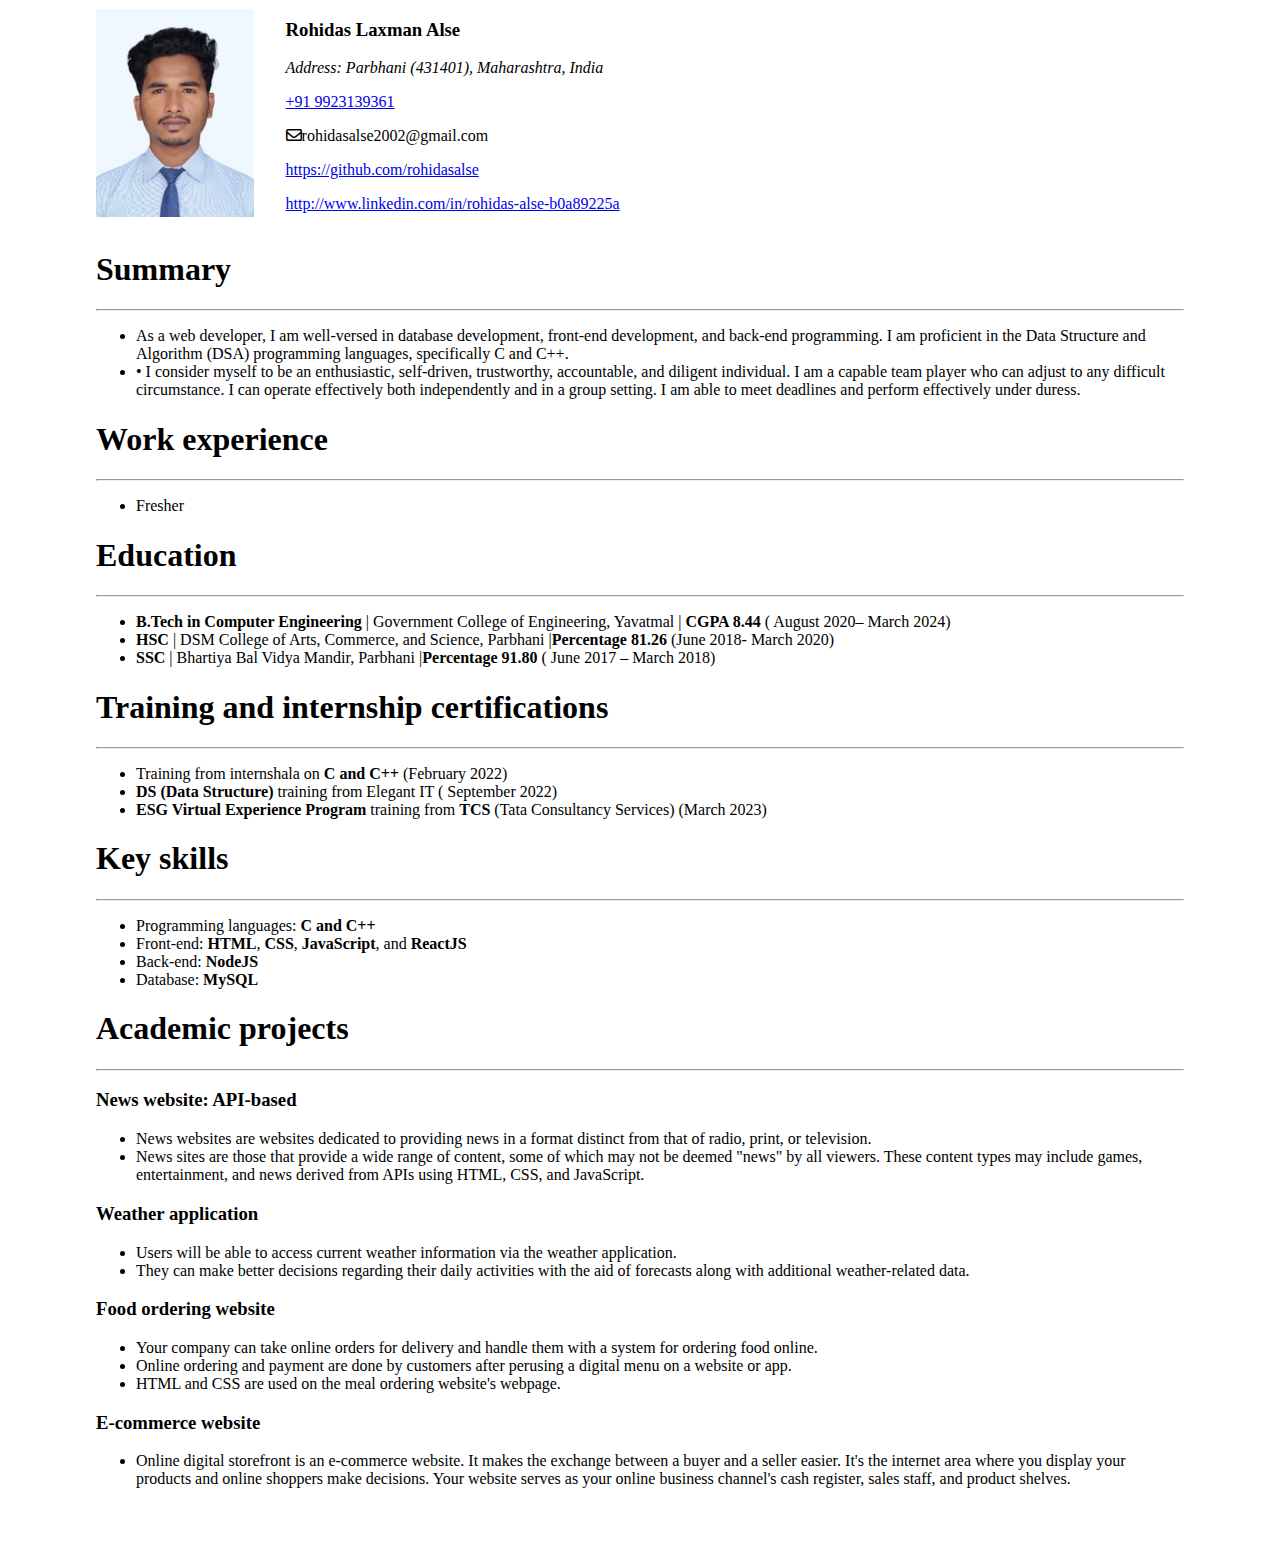
<file: project4/index.html>
<!DOCTYPE html>
<html lang="en">

<head>
    <meta charset="UTF-8">
    <meta name="viewport" content="width=device-width, initial-scale=1.0">
    <link rel="stylesheet" href="style.css">
    
    <link rel="stylesheet" href="https://cdnjs.cloudflare.com/ajax/libs/font-awesome/6.5.2/css/all.min.css">
    <title>Resume page</title>
</head>

<body>
    <header class="header">
        <div>
            <img src="photoR.jpg" alt="">
        </div>
        <div>

            <h3>Rohidas Laxman Alse</h3>
            <p>
            <address>Address: Parbhani (431401),
                Maharashtra, India
            </address>
            </p>
            <p><a href="tel">+91 9923139361</a></p>
            <p><a href="Emailto"></a> <i class="fa-regular fa-envelope"></i>rohidasalse2002@gmail.com</p>
            <p><a href="https://github.com/rohidasalse">https://github.com/rohidasalse</a></p>
            <p><a
                    href="http://www.linkedin.com/in/rohidas-alse-b0a89225a">http://www.linkedin.com/in/rohidas-alse-b0a89225a</a>
            </p>
        </div>
    </header>
    <main class="main">
        <section class="section1">
            <h1>Summary</h1>
            <hr>
            <ul>
                <li>As a web developer, I am well-versed in database development, front-end development, and
                    back-end programming. I am proficient in the Data Structure and Algorithm (DSA) programming
                    languages, specifically C and C++. </li>
                <li>• I consider myself to be an enthusiastic, self-driven, trustworthy, accountable, and diligent
                    individual. I am a capable team player who can adjust to any difficult circumstance. I can operate
                    effectively both independently and in a group setting. I am able to meet deadlines and perform
                    effectively under duress. </li>
            </ul>
        </section>
        <section class="section2">
            <h1>Work experience</h1>
            <hr>
            <ul>
                <li>Fresher</li>
            </ul>

        </section>
        <section class="section3">
            <h1>Education</h1>
            <hr>
            <ul>
                <li> <b>B.Tech in Computer Engineering</b> | Government College of Engineering, Yavatmal | <b>CGPA
                        8.44</b> ( August 2020– March 2024)
                </li>
                <li><b>HSC</b> | DSM College of Arts, Commerce, and Science, Parbhani |<b>Percentage 81.26</b> (June
                    2018-
                    March 2020)</li>
                <li> <b>SSC</b> | Bhartiya Bal Vidya Mandir, Parbhani |<b>Percentage 91.80</b> ( June 2017 – March 2018)
                </li>
            </ul>
        </section>
        <section class="section4">
            <h1>Training and internship certifications</h1>
            <hr>
            <ul>
                <li>Training from internshala on <b>C and C++</b> (February 2022)</li>
                <li> <b>DS (Data Structure)</b> training from Elegant IT ( September 2022)</li>
                <li><b>ESG Virtual Experience Program </b>training from <b>TCS</b> (Tata Consultancy Services) (March
                    2023)
                </li>
            </ul>
        </section>
        <section class="section5">
            <h1>Key skills</h1>
            <hr>
            <ul>
                <li>Programming languages: <b>C and C++</b> </li>
                <li> Front-end: <b>HTML</b>, <b>CSS</b>, <b>JavaScript</b>, and <b>ReactJS</b>
                </li>
                <li>Back-end: <b>NodeJS</b></li>
                <li>Database: <b>MySQL</b></li>
            </ul>
        </section>
        <section class="section6">
            <h1>Academic projects</h1>
            <hr>

            <h3><b>News website: API-based</b>
            </h3>
            <ul>
                <li> News websites are websites dedicated to providing news in a format distinct from that of radio,
                    print, or television. </li>
                <li>News sites are those that provide a wide range of content, some of which may not be deemed
                    "news" by all viewers. These content types may include games, entertainment, and news
                    derived from APIs using HTML, CSS, and JavaScript.</li>
            </ul>
            <h3>
                <b>Weather application</b>
            </h3>
            <ul>
                <li> Users will be able to access current weather information via the weather application. </li>
                <li>They can make better decisions regarding their daily activities with the aid of forecasts along
                    with additional weather-related data. </li>
            </ul>
            <h3>
                <b>Food ordering website</b>
            </h3>
            <ul>
                <li>Your company can take online orders for delivery and handle them with a system for ordering
                    food online. </li>
                <li>Online ordering and payment are done by customers after perusing a digital menu on a website
                    or app. </li>
                <li>HTML and CSS are used on the meal ordering website's webpage.</li>
            </ul>
            <h3>
                <b>E-commerce website
                </b>
            </h3>
            <ul>
                <li> Online digital storefront is an e-commerce website. It makes the exchange between a buyer
                    and a seller easier. It's the internet area where you display your products and online shoppers
                    make decisions. Your website serves as your online business channel's cash register, sales
                    staff, and product shelves.</li>
            </ul>


        </section>
    </main>

</body>

</html>
</file>
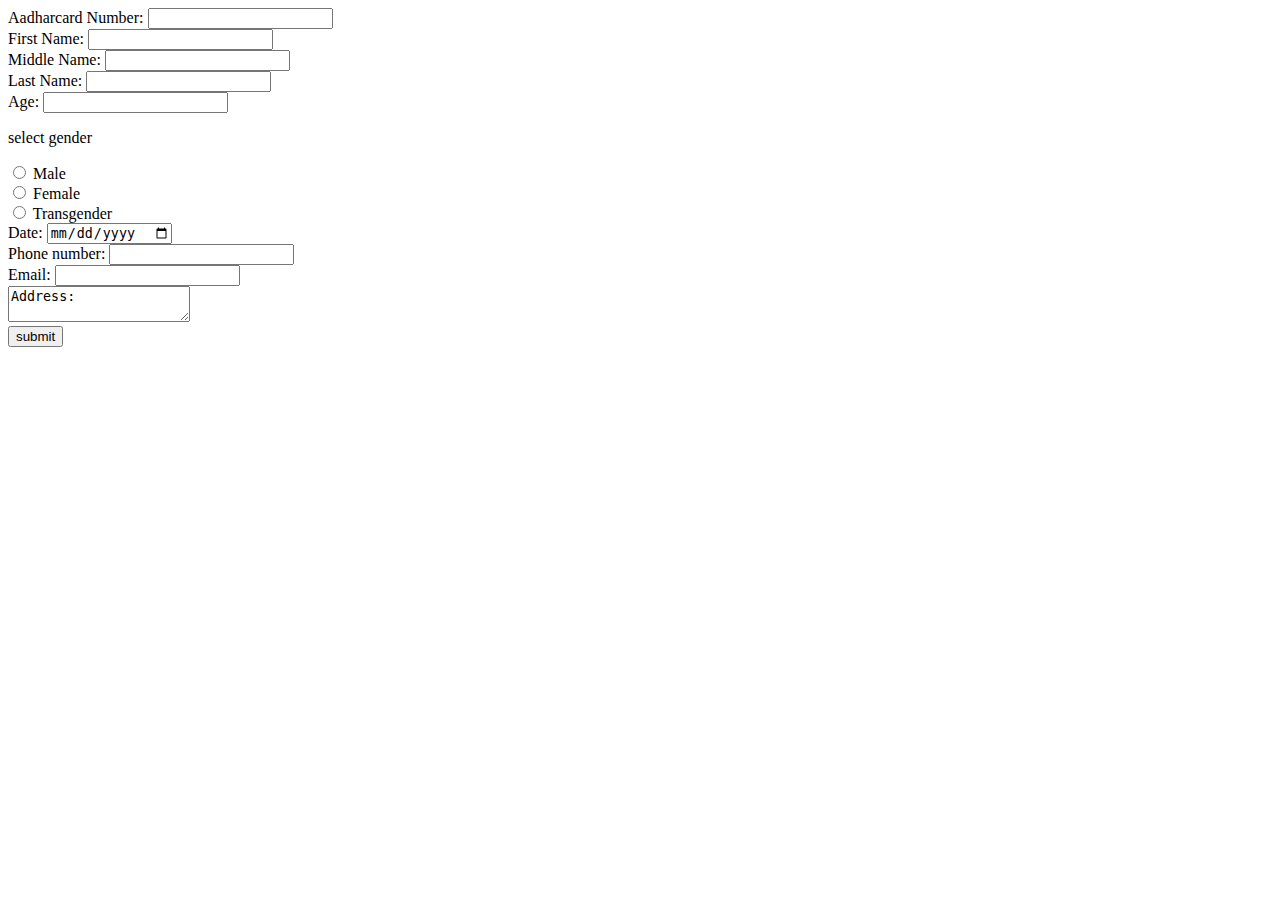
<file: project5/index.html>
<!DOCTYPE html>
<html lang="en">

<head>
    <meta charset="UTF-8">
    <meta name="viewport" content="width=device-width, initial-scale=1.0">
    <title>form</title>
</head>

<body>
    <!-- forms are used to take the input form the user input is a self closing inline elemtn and it contains following
    attributes like type : define the type of the input name: define the name carries the value to the destination id:
    used to identifiy the elemnt uniquely placeholder: deummy text untile any value enter in the input value:prefilled
    value for input --form also take two input such as attribute we have action :path for destinaation file --method:how
    we send the data .there are two ways i.get:data is visible in url ii.post:data is not visible in url it send
    directly
    https://github.com/prasad-bigdp/2pmplacement -->
    <form action="/data" method="post">
        <div>
            <label for="aadharnumber">Aadharcard Number:</label>
            <input type="number" id="aadharnumber" name="aadharnumber">
        </div>
        <div>
            <label for="first_name">First Name:
                <input type="text" name="first_name" id="first_name">
            </label>

        </div>
        <div>
            <label for="middle_name">Middle Name:
                <input type="text" name="middle_name" id="middle_name">
            </label>

        </div>
        <div>
            <label for="last_name">Last Name:
                <input type="text" name="last_name" id="last_name">
            </label>

        </div>
        <div>
            <label for="age">Age:
                <input type="number" id="age" name="age">
            </label>
        </div>
        <div>
            <p>select gender</p>
            <div>
                <input type="radio" id="male" name="gender" value="Male">
                <label for="male">Male</label>
            </div>
            <div>
                <input type="radio" id="female" name="gender" value="female">
                <label for="female">Female</label>
            </div>
            <div>
                <input type="radio" id="transgender" name="gender" value="Transgender">
                <label for="transgender">Transgender</label>

            </div>
        </div>
        <div>
            <label for="date">Date:
                <input type="date" name="date" id="date">
            </label>
        </div>
        <div>
            <label for="phone_number">Phone number:
                <input type="number" id="phone_number" name="phone_number">
            </label>
        </div>
        <div>
            <label for="email">Email:
                <input type="email" id="email" name="email">
            </label>
        </div>
        <div>
            <textarea name="text_area" id="text_area">Address:</textarea>
        </div>


        <button>submit</button>
    </form>
</body>

</html>
</file>
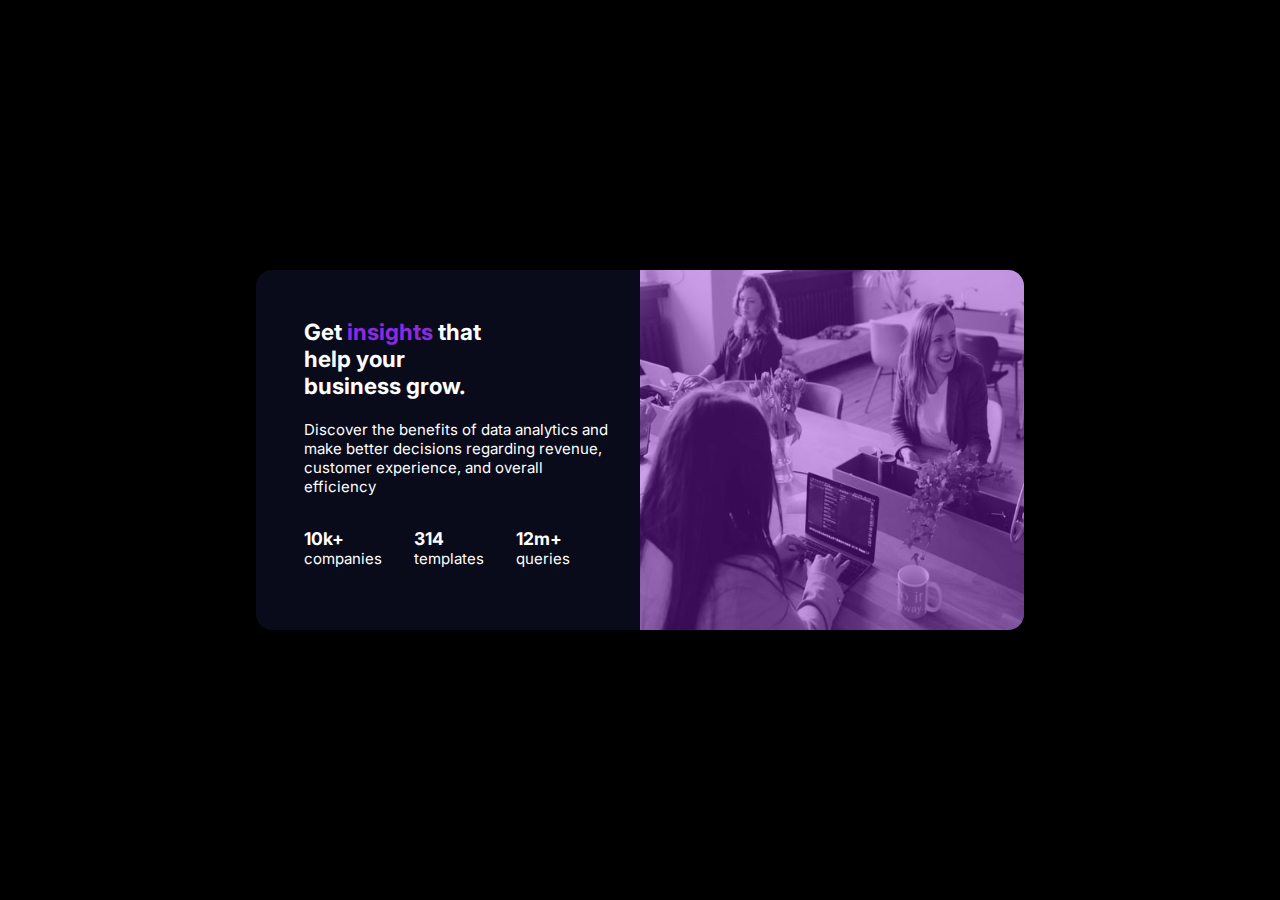
<file: project6/index.html>
<!DOCTYPE html>
<html lang="en">
  <head>
    <meta charset="UTF-8" />
    <meta name="viewport" content="width=device-width, initial-scale=1.0" />
    <link rel="preconnect" href="https://fonts.googleapis.com" />
    <link rel="preconnect" href="https://fonts.gstatic.com" crossorigin />
    <link
      href="https://fonts.googleapis.com/css2?family=Inter:wght@100..900&display=swap"
      rel="stylesheet"
    />
    <link
      rel="icon"
      type="image/png"
      sizes="32x32"
      href="./images/favicon-32x32.png"
    />

    <title>Frontend Mentor | Stats preview card component</title>
    <link rel="stylesheet" href="style.css" />
  </head>

  <body>
    <div class="main">
      <div class="div1">
        <div>
          <h2 class="h2">
            Get <span>insights</span> that help your business grow.
          </h2>
        </div>
        <div>
          <p class="para">
            Discover the benefits of data analytics and make better decisions
            regarding revenue, customer experience, and overall efficiency
          </p>
        </div>
        <div class="item">
          <div class="item1">
            <h3>10k+</h3>
            <p>companies</p>
          </div>
          <div class="item2">
            <h3>314</h3>
            <p>templates</p>
          </div>
          <div class="item3">
            <h3>12m+</h3>
            <p>queries</p>
          </div>
        </div>
      </div>
      <div class="div2">
        <img src="./images/image-header-desktop.jpg" alt="" srcset="" />
      </div>
    </div>
  </body>
</html>
</file>
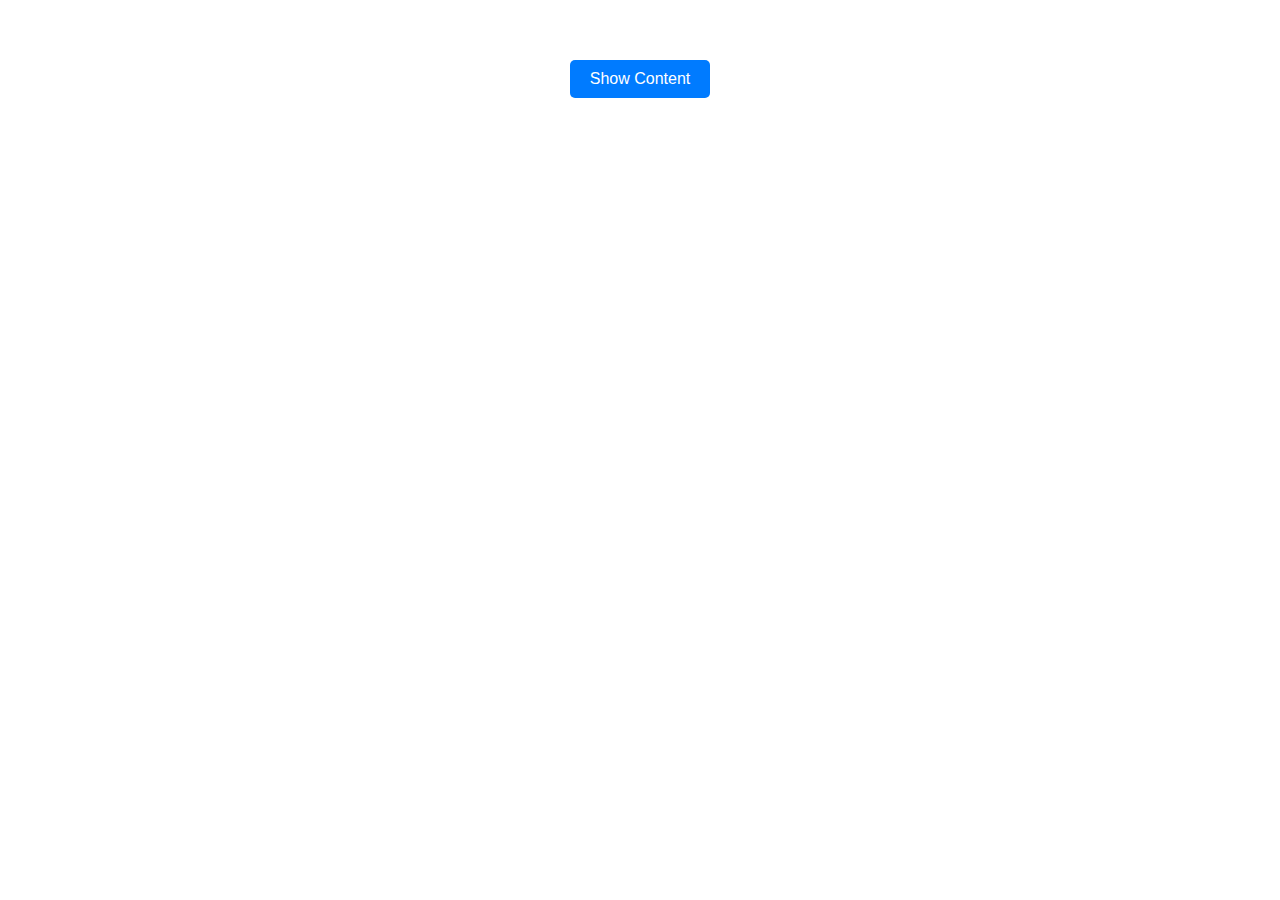
<file: project1/a.html>
<!DOCTYPE html>
<html lang="en">
<head>
    <meta charset="UTF-8">
    <meta name="viewport" content="width=device-width, initial-scale=1.0">
    <title>Show Content on Button Click</title>
    <link rel="stylesheet" href="a.css">

</head>
<body>
    <div class="container">
        <!-- Hidden Checkbox -->
        <input type="checkbox" id="toggle-content" class="toggle-checkbox">
        
        <!-- Label styled as a button -->
        <label for="toggle-content" class="button">Show Content</label>
        
        <!-- Content to be shown/hidden -->
        <div class="content">
            <p>This is the content that is shown when the button is clicked.</p>
        </div>
    </div>
</body>
</html>
</file>
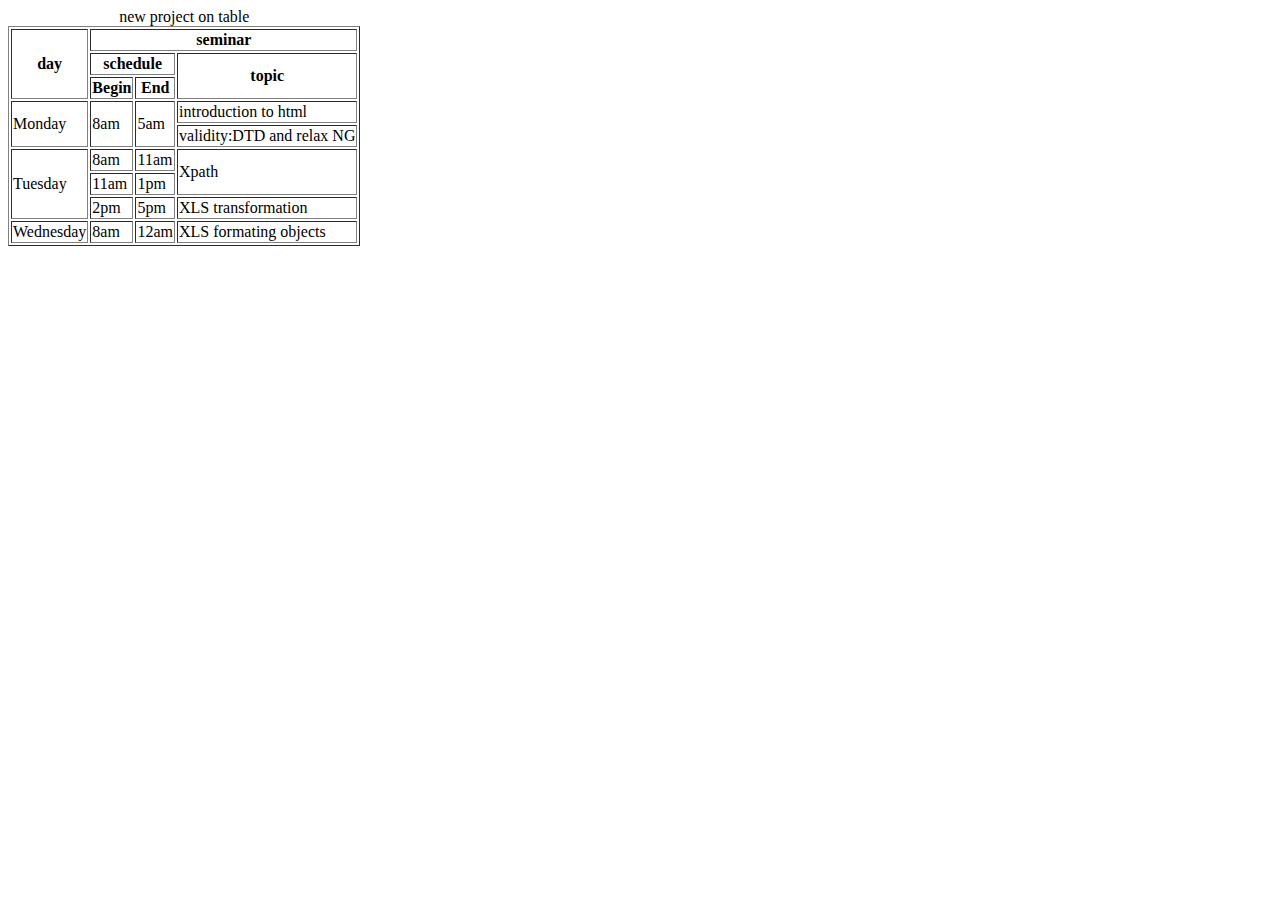
<file: project1/project3.html>
<!DOCTYPE html>
<html lang="en">
<head>
    <meta charset="UTF-8">
    <meta name="viewport" content="width=device-width, initial-scale=1.0">
    <title>creating new table</title>
</head>
<body>
    <table border="1 solid">
        <caption>new project on table</caption>
        <tr>
            <th rowspan="3">day</th>
            <th colspan="3">seminar</th>
            
        </tr>
        <tr>
            <th colspan="2">schedule</th>
            <th rowspan="2">topic</th>
        </tr>
        <tr>
            <th>Begin </th>
            <th>End</th>
        </tr>
        <tr>
            <td rowspan="2">Monday</td>
            <td rowspan="2">8am</td>
            <td rowspan="2">5am</td>
            <td>introduction to html</td>
        </tr>
        <tr>
            <td>validity:DTD and relax NG</td>
           
        </tr>
        <tr>
            <td rowspan="3"> Tuesday</td>
            <td>8am</td>
            <td>11am</td>
            <td rowspan="2">Xpath</td>
        </tr>
        <tr>
            <td>11am</td>
            <td>1pm</td>
           
           
            
        </tr>
        <tr>
            <td>2pm</td>
            <td>5pm</td>
            <td rowspan="1.5">XLS transformation</td>
        </tr>
        <tr>
            <td>Wednesday</td>
            <td>8am</td>
            <td>12am</td>
            <td>XLS formating objects</td>
        </tr>
    </table>
    
</body>
</html>
</file>
<file: project4/style.css>
.header{
    display: flex;
    align-items: center;
    /* justify-content: space-around; */
    
}
img{
    height: 13rem;
    margin-right: 2rem;
}
.section6{
margin-bottom: 5rem;
}
.section6 ul li{
    /* font-size: 1rem; */
    font-weight: 0;
    font-style: normal;
    /* color: red; */
}
body{
    margin: 0px 6rem;
}
@media screen and (max-width :320px) {
    body{

        margin: 1rem;
    }
    header{
        font-size: 10px;
    }
    section ul li{
        font-size: 10px;

    }
    h1{
        font-size: 1rem;
    }
    h3{
        font-size: 0.8rem;
    }
 
    img{
        height: 10rem;
        margin-right: 1rem;
    }
    
}
</file>
<file: project6/style.css>
* {
  box-sizing: border-box;
  margin: 0;
  padding: 0;
}
body {
  font-size: 15px;
}
.main {
  background-color: black;
  color: white;
  display: flex;
  align-items: center;
  justify-content: center;
  height: 100vh;
  width: 100vw;
  z-index: -1;
  font-family: "Inter", sans-serif;
  /* border-radius: 4rem; */
}
.div1 {
  height: 40vh;
  width: 30vw;
  background-color: hsl(233, 47%, 7%);
  display: flex;
  flex-direction: column;
  border-radius: 1rem 0rem 0rem 1rem;

  /* align-items: center; */
  /* justify-content: center; */
}
.div2 {
  height: 40vh;
  width: 30vw;
  background-color: #8c17d4;
  border-radius: 0rem 1rem 1rem 0rem;

  /* background: linear-gradient(rgba(170, 92, 219, 0.7), rgba(170, 92, 219, 0.7)),
    url("./images/image-header-desktop.jpg") center/cover; */
}
.h2 {
  margin: 3rem 1rem 1.3rem 1rem;
  color: hsl(0, 0%, 100%);
  padding: 0px 8rem 0rem 2rem;
}
.para {
  margin: 0rem 0rem 1rem 1rem;
  padding: 0px 2rem;
}
img {
  background-size: cover;
  opacity: 0.6;
  height: 40vh;
  border-radius: 0rem 1rem 1rem 0rem;
  width: 30vw;
}
.item {
  padding: 0px 2rem;

  margin: 1rem;
  display: flex;
  /* align-items: center;*/
  /* justify-content: center; */
  gap: 2rem;
}
span {
  color: blueviolet;
}
</file>
<file: project1/a.css>
/* styles.css */

body {
    font-family: Arial, sans-serif;
}

.container {
    max-width: 600px;
    margin: 50px auto;
    text-align: center;
}

.toggle-checkbox {
    display: none;
}

.button {
    display: inline-block;
    padding: 10px 20px;
    margin: 10px;
    background-color: #007bff;
    color: white;
    font-size: 16px;
    cursor: pointer;
    border: none;
    border-radius: 5px;
    text-decoration: none;
}

.button:hover {
    background-color: #0056b3;
}

.content {
    display: none;
    margin-top: 20px;
    padding: 20px;
    background-color: #f8f9fa;
    border: 1px solid #ddd;
    border-radius: 5px;
}

.toggle-checkbox:checked + .button + .content {
    display: block;
}
</file>
